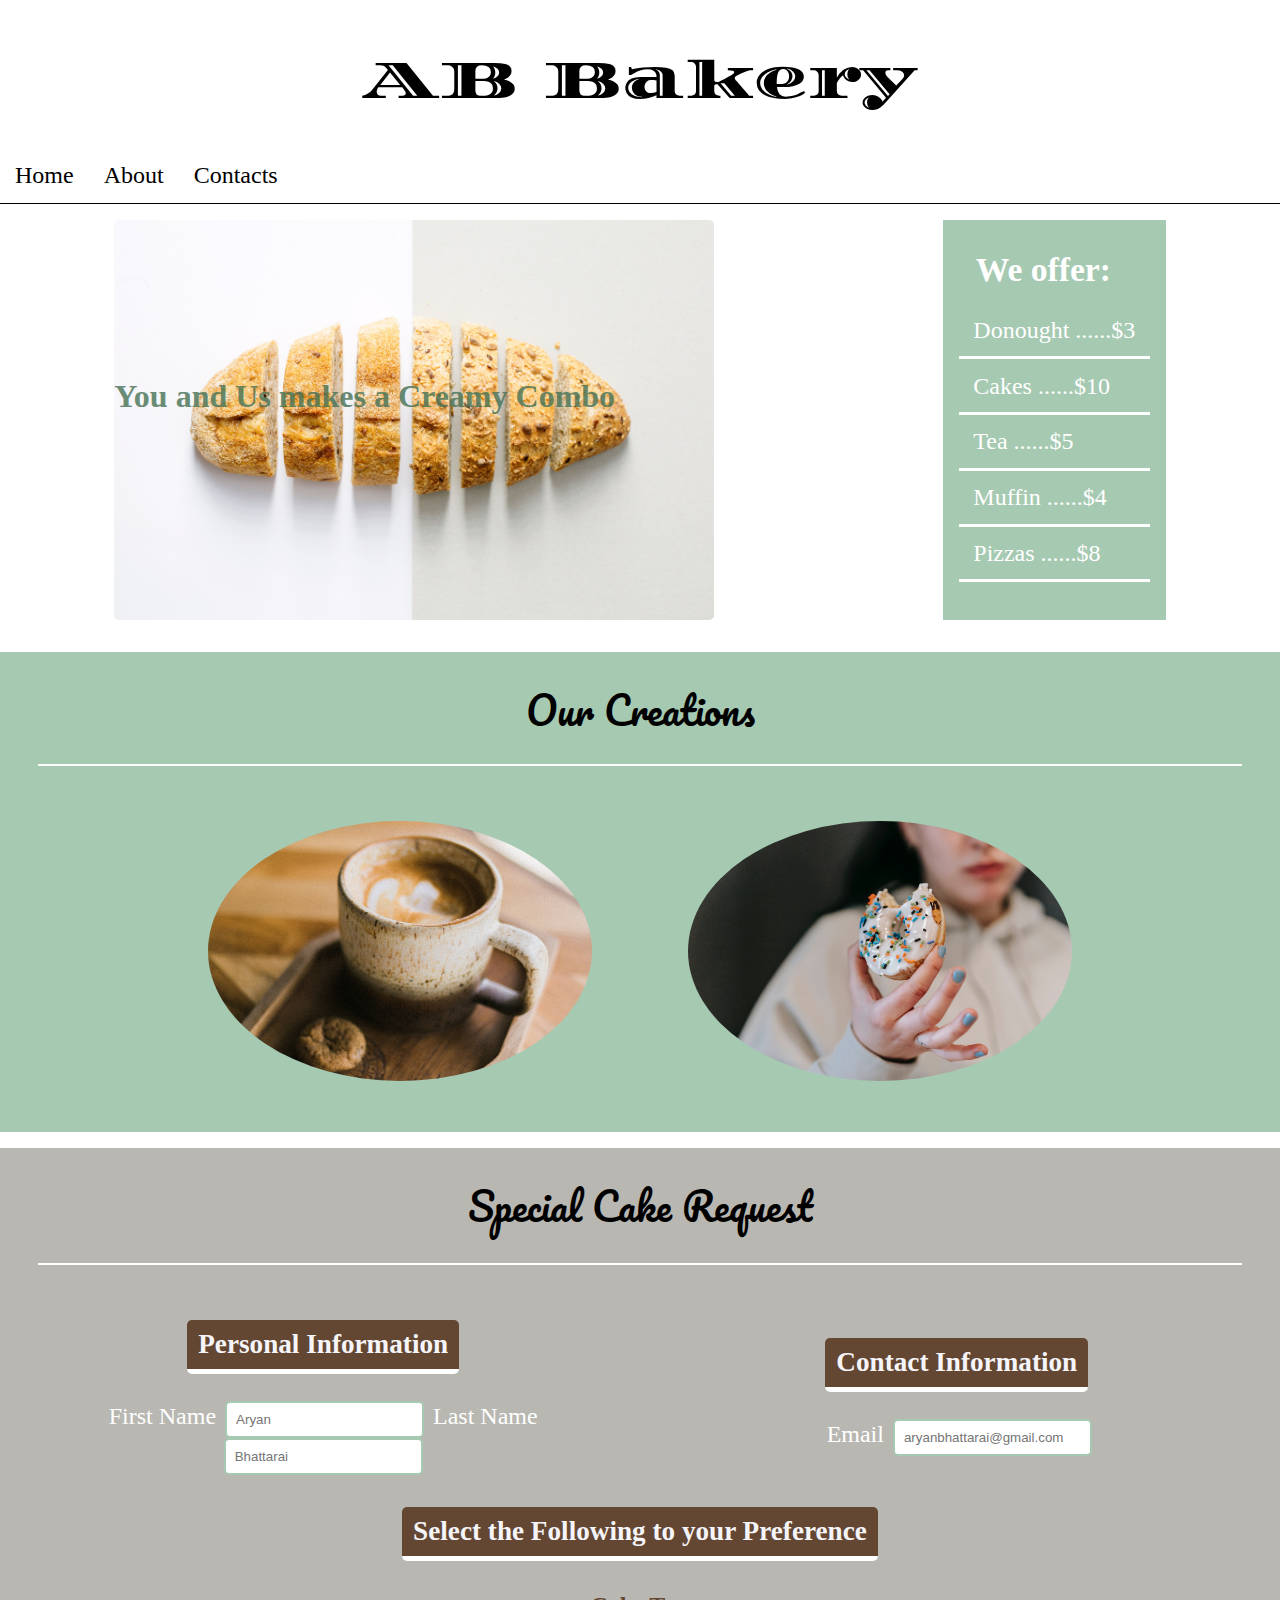
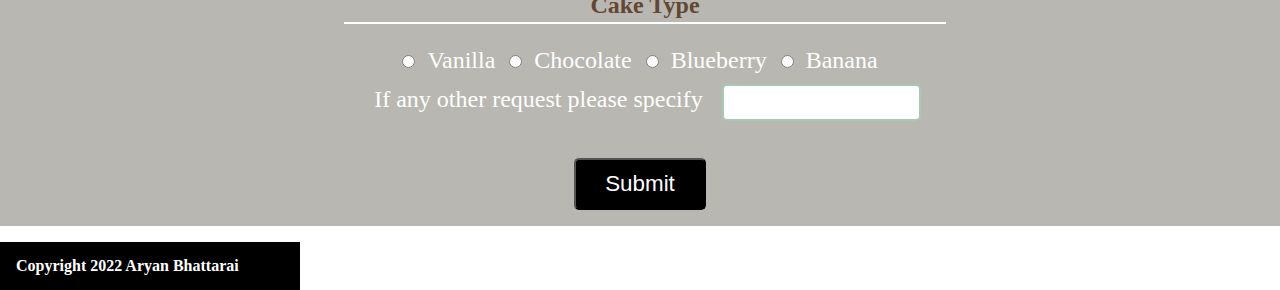
<file: index.html>
<!DOCTYPE html>
<html lang="en">
  <head>
    <meta charset="UTF-8" />
    <meta http-equiv="X-UA-Compatible" content="IE=edge" />
    <meta name="viewport" content="width=device-width, initial-scale=1.0" />

    <link rel="stylesheet" href="./Styles/reset.css" />
    <link rel="stylesheet" href="./Styles/indexstyles.css" />
    <link rel="stylesheet" href="./Styles/responsivestyle.css" />
    <script src="./js/main.js" defer></script>
    <title>AB Bakery</title>
  </head>

  <body>
    <header id="mainHeadofPage">
      <h1>AB Bakery</h1>
      <nav>
        <ul>
          <li><a href="#">Home</a></li>
          <li><a href="./about.html">About</a></li>
          <li><a href="#">Contacts</a></li>
          <!--Dummy contacts for the page with zero contents-->
        </ul>
      </nav>
    </header>
    <div id="mainDiv">
      <main class="mainContent">
        <p>You and Us makes a Creamy Combo</p>
      </main>
      <div class="bakeryStyles">
        <h2>We offer:</h2>
        <ul>
          <li>Donought ......$3</li>
          <li>Cakes ......$10</li>
          <li>Tea ......$5</li>
          <li>Muffin ......$4</li>
          <li>Pizzas ......$8</li>
        </ul>
      </div>
    </div>
    <section class="additionalContent">
      <h2>Our Creations</h2>
      <aside class="aside1"></aside>
      <aside class="aside2"></aside>
    </section>
    <section class="cakeOrderForm">
      <h2>Special Cake Request</h2>
      <form action="./index.html" method="post" name="Cake Order Form" netlify>
        <fieldset>
          <legend>Personal Information</legend>

          <label for="fname">First Name</label>
          <input
            type="text"
            id="fname"
            name="fname"
            requred
            placeholder="Aryan"
          />
          <label for="lname">Last Name</label>
          <input
            type="text"
            id="lname"
            name="lname"
            requred
            placeholder="Bhattarai"
          />
        </fieldset>
        <fieldset>
          <legend>Contact Information</legend>
          <label for="email" id="email" name="email">Email</label>
          <input type="email" required placeholder="aryanbhattarai@gmail.com" />
        </fieldset>
        <fieldset>
          <legend>Select the Following to your Preference</legend>
          <label><span>Cake Type</span></label>
          <input
            type="radio"
            id="cakevanilla"
            name="cakeType"
            name="cakevanilla"
            required
          />
          <label for="cakevanilla">Vanilla</label>
          <input
            type="radio"
            id="cakechocolate"
            name="cakeType"
            name="cakechocolate"
            required
          />
          <label for="cakechocolate">Chocolate</label>
          <input
            type="radio"
            id="cakeblueberry"
            name="cakeType"
            name="cakeblueberry"
            required
          />
          <label for="cakeblueberry">Blueberry</label>
          <input
            type="radio"
            id="cakebanana"
            name="cakeType"
            name="cakebanana"
            required
          />
          <label for="cakebanana">Banana</label>
          <label for="extracakerequest"
            >If any other request please specify</label
          >
          <input type="text" id="othercake" name="othercake" />
        </fieldset>

        <div>
          <button id="submitButton">Submit</button>
          <!-- <div class="popUp" id="popup">
            <h3>Thanks you for the order.</h3>
            <p>
              We will send you the total price and the order summary shortly.
            </p>
            <button id="OkButton">Ok</button>
          </div> -->
        </div>
      </form>
    </section>

    <footer class="lastPart">Copyright 2022 Aryan Bhattarai</footer>
  </body>
</html>
</file>
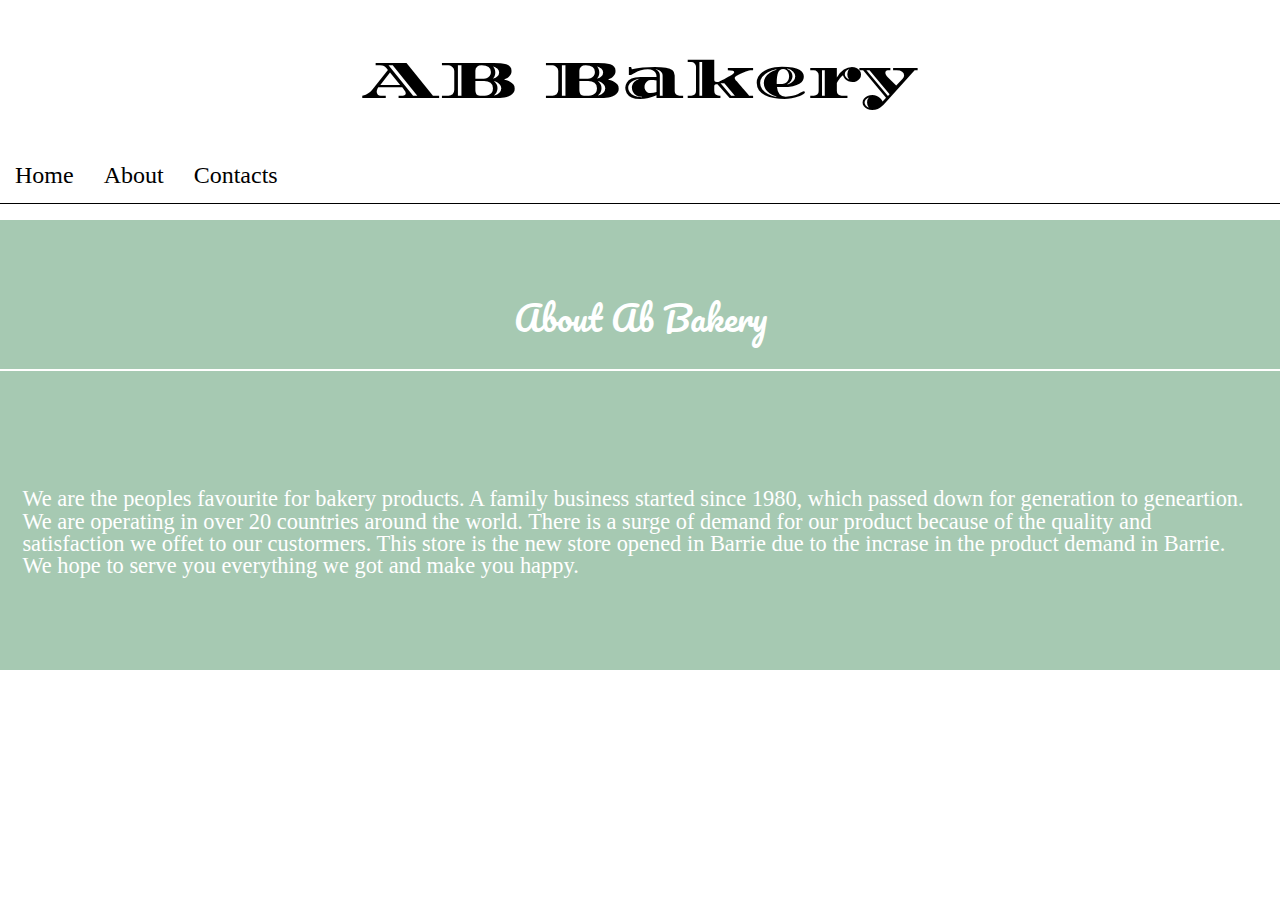
<file: about.html>
<!DOCTYPE html>
<html lang="en">
  <head>
    <meta charset="UTF-8" />
    <meta http-equiv="X-UA-Compatible" content="IE=edge" />
    <meta name="viewport" content="width=device-width, initial-scale=1.0" />
    <title>AB Bakery</title>
    <link rel="stylesheet" href="./Styles/reset.css" />
    <link rel="stylesheet" href="./Styles/indexstyles.css" />
    <link rel="stylesheet" href="./Styles/aboutstyle.css" />
    <link rel="stylesheet" href="./Styles/responsivestyle.css" />
    <script src="./js/main.js" defer></script>
  </head>

  <body>
    <header id="mainHeadofPage">
      <h1>AB Bakery</h1>
      <nav>
        <ul>
          <li><a href="./index.html">Home</a></li>
          <li><a href="#">About</a></li>
          <li><a href="#">Contacts</a></li>
          <!--Dummy contacts for the page with zero contents-->
        </ul>
      </nav>
    </header>
    <section>
      <h2>About Ab Bakery</h2>
      <p>
        We are the peoples favourite for bakery products. A family business
        started since 1980, which passed down for generation to geneartion. We
        are operating in over 20 countries around the world. There is a surge of
        demand for our product because of the quality and satisfaction we offet
        to our custormers. This store is the new store opened in Barrie due to
        the incrase in the product demand in Barrie. We hope to serve you
        everything we got and make you happy.
      </p>
    </section>
  </body>
</html>
</file>
<file: Styles/indexstyles.css>
@import url('https://fonts.googleapis.com/css2?family=Diplomata&display=swap');
@import url('https://fonts.googleapis.com/css2?family=Diplomata&family=Pacifico&display=swap');
/* *{
    outline: 1px dotted black;
} */
#mainHeadofPage h1{
    display: flex;
    justify-content: center;
    align-items: center;
    padding: 1em;
    font-family: 'Diplomata', cursive;
     font-size: 3.4em;
}
#mainHeadofPage nav ul{
    display: flex;
    justify-content: start;
    align-items: center;
    padding-bottom: 1em;
    margin-bottom: 1em;
    border-bottom: 1px solid black;
}
#mainHeadofPage nav ul li a{
    text-decoration: none;
    padding: 12px 15px;
    color: #000;
    font-size: 1.5em;
}
#mainHeadofPage nav ul li a:hover{
    color: grey;
    transition: 0.25s;
}

/* for main content css */
#mainDiv{
    display: flex;
    flex-wrap: wrap;
    justify-content: space-around;
}
#mainDiv .mainContent p{
    font-size: 2em;
    margin-top: 5em;
    color: #467255;
    opacity: 0.8;
    font-weight: bolder;
}
.mainContent{
    background-image: url(../Images/background2.jpg); 
    background-position: center;
    background-size: cover;
    width: 600px;
    height:400px; 
    border-radius: 5px;
}

.bakeryStyles{
    background-color: #A6C9B2;
    padding: 1em;
}
.bakeryStyles h2{
    font-size: 2.1em;
    color: white;
    padding: 0.5em;
    font-weight: 800;
}
.bakeryStyles li{
    font-size: 1.5em;
    color: white;
    padding: 0.6em;
    border-bottom: 3px solid white;
}

/* for additional content */
.additionalContent{
    display: flex;
    flex-wrap: wrap;
    justify-content: center;
    background-color: #A6C9B2;
    margin-top: 2em;
    width: 100%;
    height: 480px;
    margin-bottom: 1em;
}
.additionalContent h2{
    font-size: 2.4em;
    font-family: 'Diplomata', cursive;
    font-family: 'Pacifico', cursive;
    margin:1em;
    width: 100%;
    text-align: center;
    border-bottom: 2px solid white;

}
.additionalContent .aside1{
    background-image: url(../Images/teacontent.jpg);
    background-position: center;
    background-size: cover;
    height: 260px;
    width: 30%;
    border-radius: 50%;
    margin: 1em 3em;
    
}
.additionalContent .aside2{
    background-image: url(../Images/content\ image.jpg);
    background-position: center;
    background-size: cover;
    height: 260px;
    width: 30%;
    border-radius: 50%;
    margin: 1em 3em;
}

/* Order form for bakery */
.cakeOrderForm { 
    background-color: #b8b7b1;
    display: flex;
    justify-content: space-around;
    flex-wrap: wrap;
    margin-bottom: 1em;
}
.cakeOrderForm h2{
    font-size: 2.4em;
    font-family: 'Diplomata', cursive;
    font-family: 'Pacifico', cursive;
    width: 100%;
    text-align: center;
    margin: 1em;
    padding-bottom: 1em;
    border-bottom: 2px solid white;
}
.cakeOrderForm form{
    display: flex;
    flex-wrap: wrap;
    justify-content: center;
    align-items: center;
}
.cakeOrderForm form fieldset{
 margin: 1em;
 width: 47%;
 text-align: center;
   
   
}
.cakeOrderForm form legend{
    display: flex;
    background-color: #634733;
    border-radius: 5px;
    font-size: 1.7em;
    padding: 0.4em;
    margin-bottom: 1em; 
    font-weight: 800;
    color: #f5f4f8;
    border-bottom: 5px solid white;
}
.cakeOrderForm form label{
    color: white;
    font-size: 1.5em;
    padding: 5px;
}

.cakeOrderForm form span{
    color:#634733 ;
    font-weight: 800;
    display: inline-block;
    width: 100%;
    border-bottom: 2px solid white;
    margin-bottom: 1em;
    padding: 5px;
}
.cakeOrderForm form input{
    padding: 9px;
    border: 2px solid #a6c9b2;
    border-radius: 5px;
}

.cakeOrderForm  form  fieldset:nth-child(3)  label:nth-child(11){
    display: inline-block;
    text-align: center;
    margin: 10px;
    
}

form div{
    width: 100%;
    text-align: center;
    margin: 1em;
}
#submitButton{
    
    font-size: 1.4em;
    padding: 0.5em 1.3em;
    background-color: black;
    color: white;
    border-radius: 5px;
    transition: 0.25s;
    cursor: pointer;
    
}
#submitButton:hover{
    background-color: #31291e;
}
/* Message for the form submissing. */
/* .cakeOrderForm div{
   
    width: 75%;
    text-align: center;
    border-top: 2px solid white;
    padding: 1em;
    margin: 1em;
 
    
 }
.popUp{
    display: flex;
    flex-wrap: wrap;
    justify-content: center;
    font-size: 1.5em;
    background-color: black;
    color: white;
    border-radius: 5px;
    position: absolute;
    top: 5px;
    visibility: hidden;   
    
}
.popUp .show{
     visibility: visible;
     top: 50%;
     text-align: center;
     
     
     
}
#OkButton{
    font-size: 1em;
    background-color: rgb(251, 249, 249);
    color: rgb(1, 1, 1);
    border-radius: 5px;
    width: 100%;
    margin-top: 10px; 
    cursor: pointer; 
    
    
}
#OkButton:hover{
    background-color: #31291e;
} */

footer {
    color: #fff;
    font-weight: 800;
    background-color: #000;
    padding: 1em;
    width: 300px;

}
</file>
<file: Styles/responsivestyle.css>
@media screen and (max-width: 900px){
    body > #mainDiv{
        flex-direction: column;
        justify-content: center;
        align-items: center;
        gap: 1em;
    }
    body > #mainDiv > .mainContent{
        display: flex;
    }
    .cakeOrderForm> form > fieldset{
        width: 69%;
        font-size: 1em;
    }
}
@media screen and (max-width: 700px){
    body > section.additionalContent{
       flex-direction: column;
       height: 800px;
       justify-content: center;
       align-items: center;
        }
    body > section.additionalContent > h2{
        font-size: 2.4em;
        margin: unset;
        padding: 1em;
        
    }
    body > section.additionalContent > .aside1{
        width: 50%;
        height: 300px;
    }
    body > section.additionalContent > .aside2{
        width: 50%;
        height:300px;
    }
    body > .cakeOrderForm > form > fieldset{
        width: 46%;
        font-size: 0.8em;
    }
    
    
}
@media screen and (max-width:500px)  {
    #mainHeadofPage > h1{
        font-size: 2em;
    }
    #mainDiv > .mainContent{
        width: 100%;
    }
    #mainDiv > .mainContent> p{
        font-size: 1.8em;
    }
    body > section.cakeOrderForm > form > fieldset{
        width: 63%;
        font-size: 0.9em;    
    }
    body > section.cakeOrderForm > form > div > button{
        font-size: 1em;
    }

}
</file>
<file: Styles/aboutstyle.css>
@import url('https://fonts.googleapis.com/css2?family=Diplomata&display=swap');
@import url('https://fonts.googleapis.com/css2?family=Diplomata&family=Pacifico&display=swap');

#mainHeadofPage h1{
    display: flex;
    justify-content: center;
    align-items: center;
    padding: 1em;
    font-family: 'Diplomata', cursive;
     font-size: 3.4em;
}
#mainHeadofPage nav ul{
    display: flex;
    justify-content: start;
    align-items: center;
    padding-bottom: 1em;
    margin-bottom: 1em;
    border-bottom: 1px solid black;
}
#mainHeadofPage nav ul li a{
    text-decoration: none;
    padding: 12px 15px;
    color: #000;
    font-size: 1.5em;
}
#mainHeadofPage nav ul li a:hover{
    color: grey;
    transition: 0.25s;
}
/* page about info */
section{
    display: flex;
    justify-content: center;
    align-items: center;
    flex-wrap: wrap;
    background-color: #a6c9b2;
    height: 50vh;
    margin-bottom: 1em;

}
section h2{
    font-size: 2.1em;
    font-family: 'Diplomata', cursive;
    font-family: 'Pacifico', cursive;
    border-bottom: 2px solid white;
    color: white;
    padding: 1em;
    width: 100%;
    text-align: center; 
}
section p{
    font-size: 1.4em;
    color: white;
    padding: 1em;
    margin-bottom: 1em;
}
</file>
